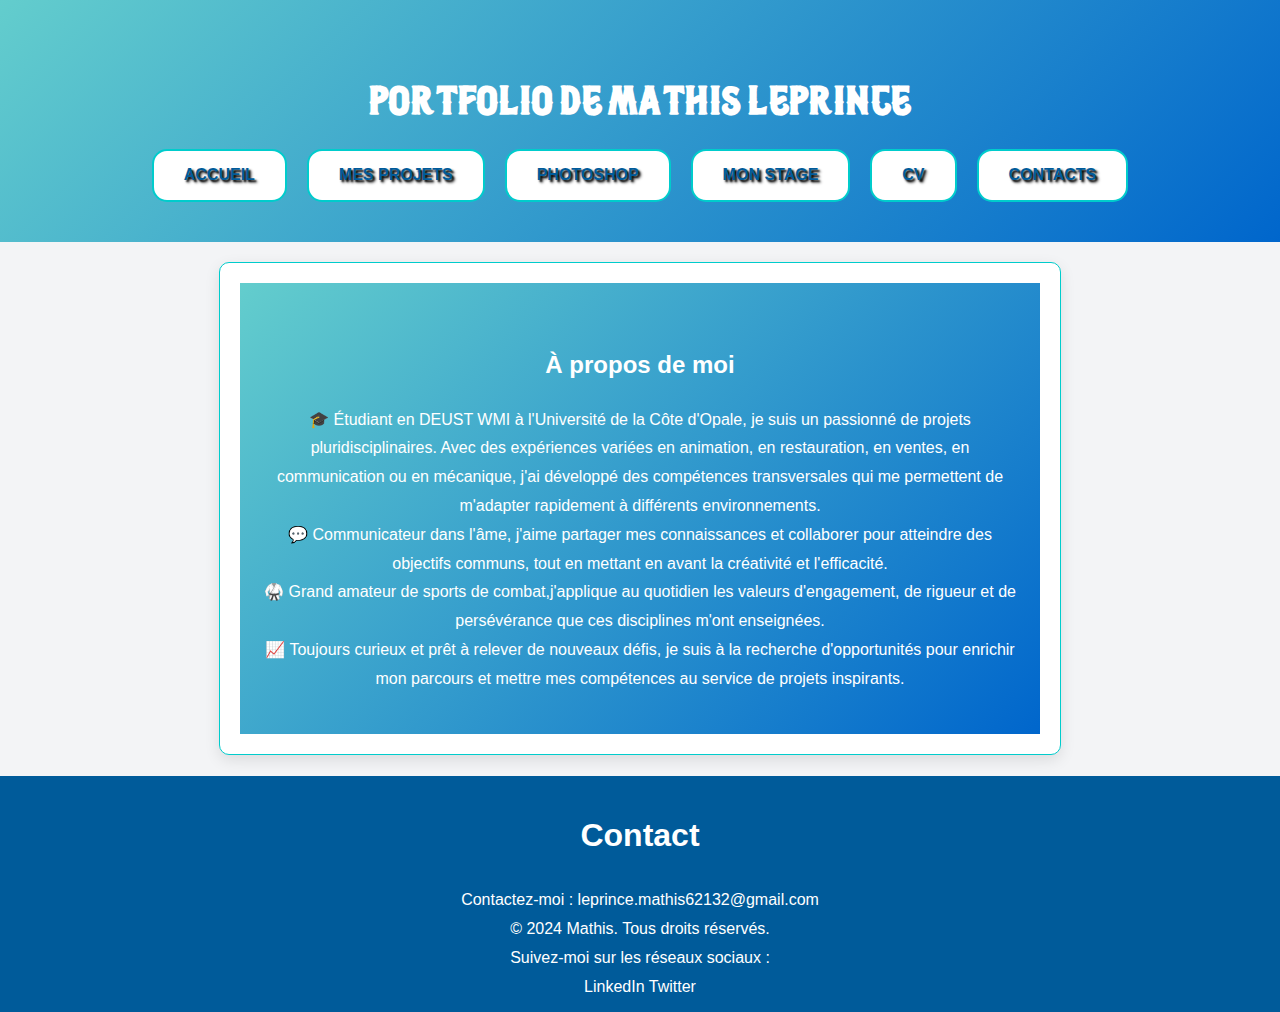
<file: index.html>
<!DOCTYPE html>
<html lang="fr">

<head>
    <meta charset="UTF-8">
    <meta http-equiv="X-UA-Compatible" content="IE=edge">
    <meta name="viewport" content="width=device-width, initial-scale=1.0">
    <title>Document</title>
    <link rel="stylesheet" href="css/style.css">
</head>

<body>

    <header>
        <h1 style=>Portfolio de Mathis Leprince</h1>
        <nav>
            <ul>
                <li><a href="index.html">Accueil</a></li>
                <li><a href="Mes projets.html">Mes projets</a></li>
                <li><a href="photoshop.html">Photoshop</a></li>
                <li><a href="Monstage.html">Mon stage</a></li>
                <li><a href="CV.php">CV</a></li>
                <li><a href="Contact.html">Contacts</a></li>

            </ul>
        </nav>
    </header>
    <section id="apropos">
        <header>
            <h2>À propos de moi</h2>
            🎓 Étudiant en DEUST WMI à l'Université de la Côte d'Opale, je suis un passionné de projets
            pluridisciplinaires. Avec des expériences variées en animation, en restauration, en ventes, en communication
            ou en mécanique, j'ai développé des compétences transversales qui me permettent de m'adapter rapidement à
            différents environnements.<br>

            💬 Communicateur dans l'âme, j'aime partager mes connaissances et collaborer pour atteindre des objectifs
            communs, tout en mettant en avant la créativité et l'efficacité.<br>

            🥋 Grand amateur de sports de combat,j'applique au quotidien les valeurs d'engagement,
            de rigueur et de persévérance que ces disciplines m'ont enseignées. <br>

            📈 Toujours curieux et prêt à relever de nouveaux défis, je suis à la recherche
            d'opportunités pour enrichir mon parcours et mettre mes compétences au service de projets inspirants.
        </header>
        <main>
    </section>
    <h1></h1>
    <footer>
        <h1>Contact</h1>
        Contactez-moi : leprince.mathis62132@gmail.com <br>

        © 2024 Mathis. Tous droits réservés. <br>

        Suivez-moi sur les réseaux sociaux : <br>

        LinkedIn Twitter <br>
    </footer>

</body>

</html>
</file>
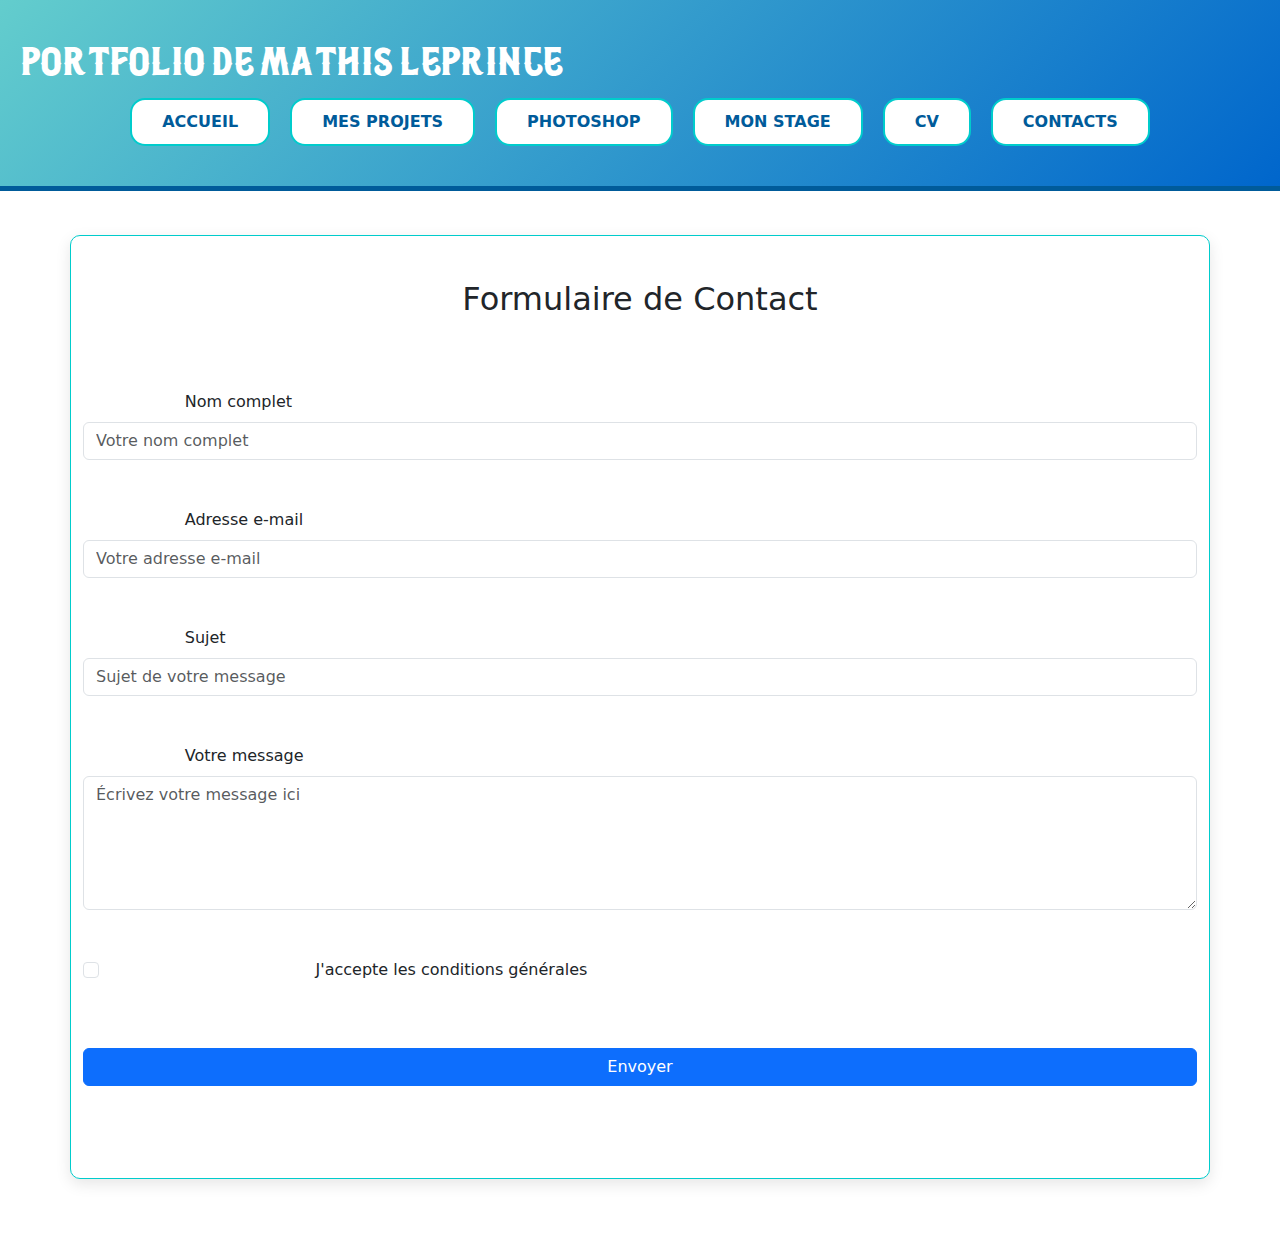
<file: Contact.html>
<!DOCTYPE html>
<html lang="fr">

<head>
    <meta charset="UTF-8">
    <meta http-equiv="X-UA-Compatible" content="IE=edge">
    <meta name="viewport" content="width=device-width, initial-scale=1.0">
    <title>Contact</title>
    <link rel="stylesheet" href="css/Contact.css">
    <link href="https://cdn.jsdelivr.net/npm/bootstrap@5.3.0/dist/css/bootstrap.min.css" rel="stylesheet">
</head>

<body>
    <header>
        <h1 style=>Portfolio de Mathis Leprince</h1>
        <nav>
            <ul>
                <li><a href="index.html">Accueil</a></li>
                <li><a href="Mes projets.html">Mes projets</a></li>
                <li><a href="photoshop.html">Photoshop</a></li>
                <li><a href="Monstage.html">Mon stage</a></li>
                <li><a href="cv.html">CV</a></li>
                <li><a href="Contact.html">Contacts</a></li>
            </ul>
        </nav>
    </header>

    <main>
                <section class="container">
                        <h2 class="text-center mb-4">Formulaire de Contact</h2>
                        <form>

                                <fieldset>
                                        <label for="name" class="form-label">Nom complet</label>
                                        <input type="text" class="form-control" id="name"
                        placeholder="Votre nom complet" required>
                                    </fieldset>

                                <fieldset>
                                        <label for="email" class="form-label">Adresse e-mail</label>
                                        <input type="email" class="form-control" id="email"
                        placeholder="Votre adresse e-mail" required>
                                    </fieldset>

                                <fieldset>
                                        <label for="subject" class="form-label">Sujet</label>
                                        <input type="text" class="form-control" id="subject"
                        placeholder="Sujet de votre message">
                                    </fieldset>

                                <fieldset>
                                        <label for="message" class="form-label">Votre message</label>
                                        <textarea class="form-control" id="message" rows="5"
                        placeholder="Écrivez votre message ici"                         required></textarea>
                                    </fieldset>

                                <!-- Case à cocher -->
                                <fieldset class="form-check">
                                        <input type="checkbox" class="form-check-input" id="consent" required>
                                        <label class="form-check-label" for="consent">J'accepte les conditions
                        générales</label>
                                    </fieldset>

                                <fieldset>
                                        <button type="submit" class="btn btn-primary w-100 mt-3">Envoyer</button>
                                    </fieldset>
                            </form>
                    </section>
            </main>

        <!-- Lien vers Bootstrap JS -->
        
    <script src="https://cdn.jsdelivr.net/npm/bootstrap@5.3.0/dist/js/bootstrap.bundle.min.js"></script>
</body>

</html>
</file>
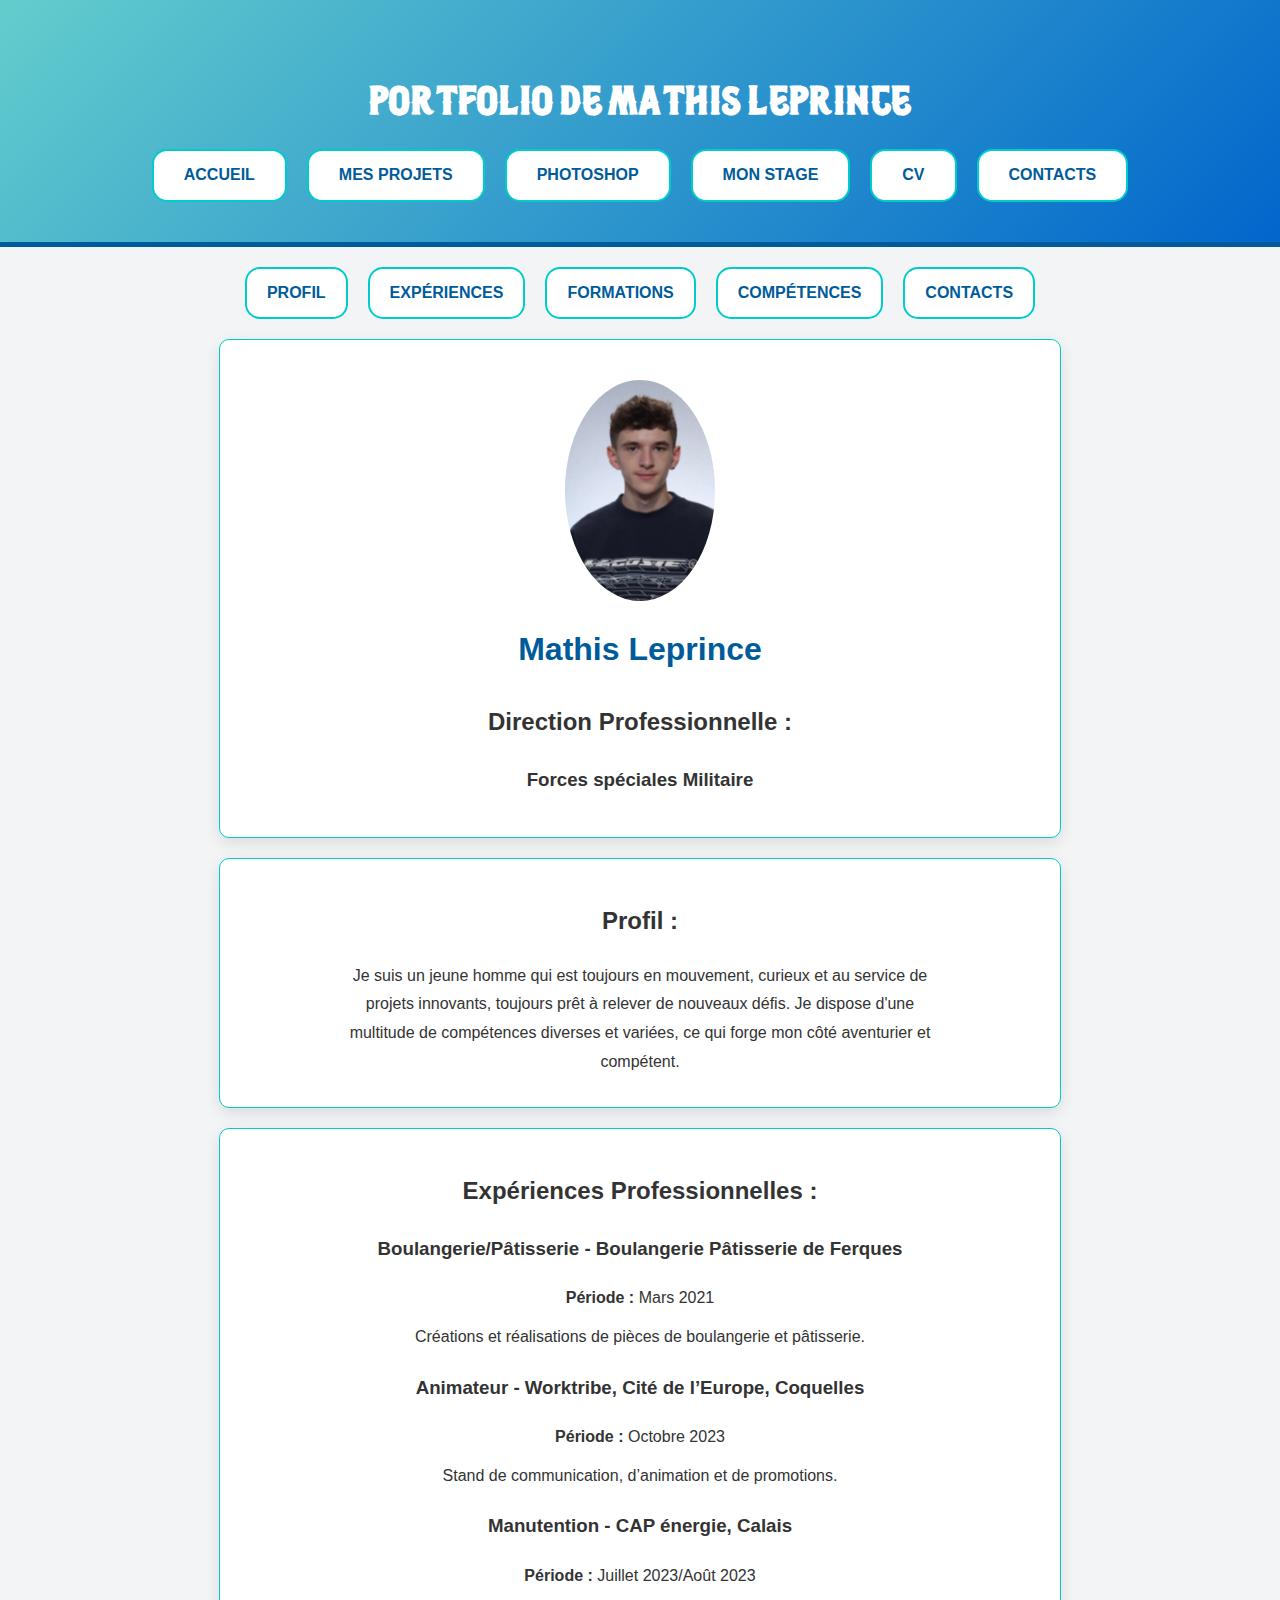
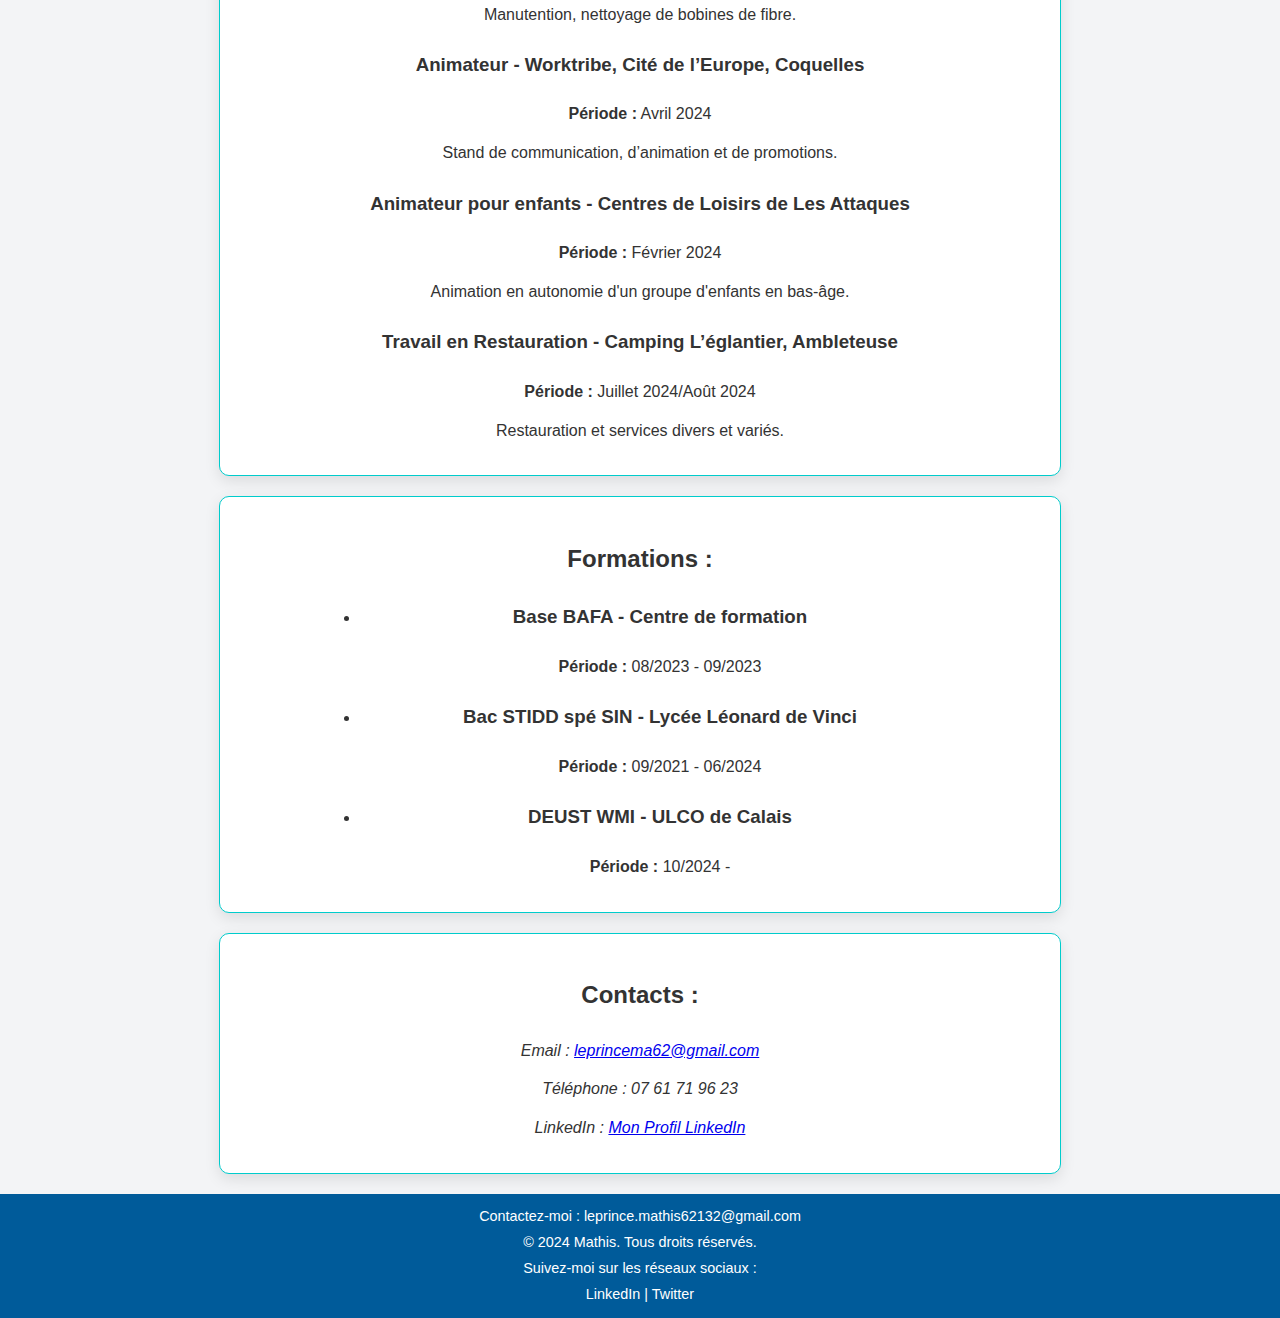
<file: cv.html>
<!DOCTYPE html>
<html lang="fr">

<head>
    <meta charset="UTF-8">
    <meta http-equiv="X-UA-Compatible" content="IE=edge">
    <meta name="viewport" content="width=device-width, initial-scale=1.0">
    <title>Mon CV en Ligne</title>
    <link rel="stylesheet" href="css/CV.css">
</head>

<body>
    <header>
        <h1> Portfolio de Mathis Leprince </h1>
        <nav>
            <ul>
                <li><a href="index.html">Accueil</a></li>
                <li><a href="Mes projets.html">Mes projets</a></li>
                <li><a href="photoshop.html">Photoshop</a></li>
                <li><a href="Monstage.html">Mon stage</a></li>
                <li><a href="CV.html">CV</a></li>
                <li><a href="Contact.html">Contacts</a></li>
            </ul>
        </nav>
    </header>

    <nav>
        <ul>
            <li><a href="#profil">Profil</a></li>
            <li><a href="#experience">Expériences</a></li>
            <li><a href="#Formations">Formations</a></li>
            <li><a href="#competences">Compétences</a></li>
            <li><a href="#contact">Contacts</a></li>
        </ul>
    </nav>

    <section>
        <figure>
            <img src="images/cv/photocv.png" alt="Photo de profil" style="width: 150px; border-radius: 50%;">
            <figcaption>
                <h1>Mathis Leprince</h1>
                <h2>Direction Professionnelle :</h2>
                <h3>Forces spéciales Militaire</h3>
            </figcaption>
        </figure>
    </section>

    <main>
        <section id="profil">
            <h2>Profil :</h2>
            <p>Je suis un jeune homme qui est toujours en mouvement, curieux et au service de projets innovants,
                toujours prêt à relever de nouveaux défis. Je dispose d'une multitude de compétences diverses et
                variées, ce qui forge mon côté aventurier et compétent.</p>
        </section>

        <section id="experience">
            <h2>Expériences Professionnelles :</h2>
            <article>
                <h3>Boulangerie/Pâtisserie - Boulangerie Pâtisserie de Ferques</h3>
                <p><strong>Période :</strong> Mars 2021</p>
                <p>Créations et réalisations de pièces de boulangerie et pâtisserie.</p>
            </article>
            <article>
                <h3>Animateur - Worktribe, Cité de l’Europe, Coquelles</h3>
                <p><strong>Période :</strong> Octobre 2023</p>
                <p>Stand de communication, d’animation et de promotions.</p>
            </article>
            <article>
                <h3>Manutention - CAP énergie, Calais</h3>
                <p><strong>Période :</strong> Juillet 2023/Août 2023</p>
                <p>Manutention, nettoyage de bobines de fibre.</p>
            </article>
            <article>
                <h3>Animateur - Worktribe, Cité de l’Europe, Coquelles</h3>
                <p><strong>Période :</strong> Avril 2024</p>
                <p>Stand de communication, d’animation et de promotions.</p>
            </article>
            <article>
                <h3>Animateur pour enfants - Centres de Loisirs de Les Attaques</h3>
                <p><strong>Période :</strong> Février 2024</p>
                <p>Animation en autonomie d'un groupe d'enfants en bas-âge.</p>
            </article>
            <article>
                <h3>Travail en Restauration - Camping L’églantier, Ambleteuse</h3>
                <p><strong>Période :</strong> Juillet 2024/Août 2024</p>
                <p>Restauration et services divers et variés.</p>
            </article>
        </section>

        <section id="Formations">
            <h2>Formations :</h2>
            <ul>
                <li>
                    <h3>Base BAFA - Centre de formation</h3>
                    <p><strong>Période :</strong> 08/2023 - 09/2023</p>
                </li>
                <li>
                    <h3>Bac STIDD spé SIN - Lycée Léonard de Vinci</h3>
                    <p><strong>Période :</strong> 09/2021 - 06/2024</p>
                </li>
                <li>
                    <h3>DEUST WMI - ULCO de Calais</h3>
                    <p><strong>Période :</strong> 10/2024 - </p>
                </li>
            </ul>
        </section>

        <section id="contact">
            <h2>Contacts :</h2>
            <address>
                <p>Email : <a href="mailto:leprincema62@gmail.com">leprincema62@gmail.com</a></p>
                <p>Téléphone : 07 61 71 96 23</p>
                <p>LinkedIn : <a href="https://linkedin.com/in/votreprofil" target="_blank">Mon Profil LinkedIn</a></p>
            </address>
        </section>
    </main>

    <footer>
        <p>Contactez-moi : leprince.mathis62132@gmail.com</p>
        <p>© 2024 Mathis. Tous droits réservés.</p>
        <p>Suivez-moi sur les réseaux sociaux :</p>
        <p>LinkedIn | Twitter</p>
    </footer>
</body>

</html>
</file>
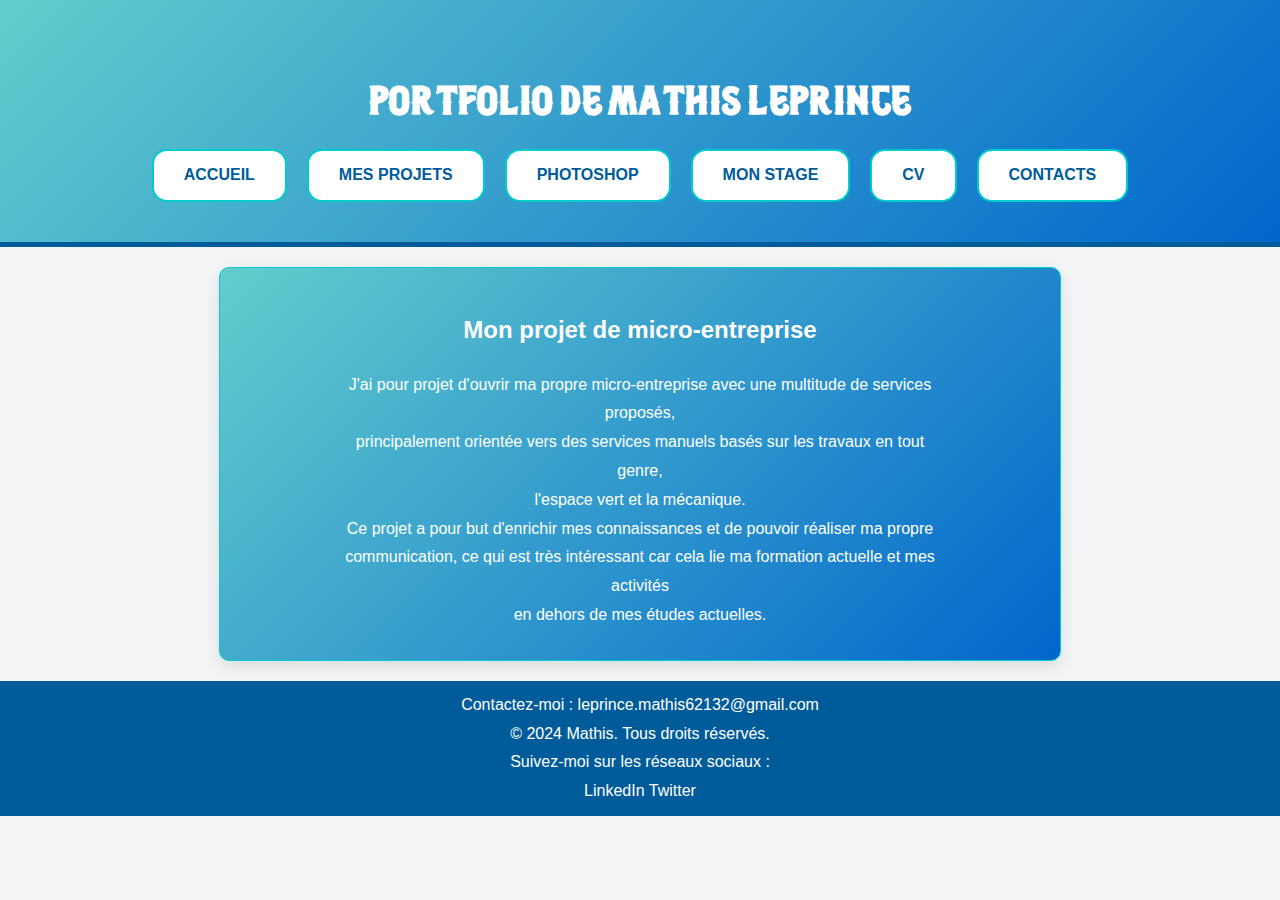
<file: Mes projets.html>
<!DOCTYPE html>
<html lang="fr">

<head>
    <meta charset="UTF-8">
    <meta http-equiv="X-UA-Compatible" content="IE=edge">
    <meta name="viewport" content="width=device-width, initial-scale=1.0">
    <title>Mes projets</title>
    <link rel="stylesheet" href="css/Mes projets.css">
</head>

<body>

    <header>
        <h1>Portfolio de Mathis Leprince</h1>
        <nav>
            <ul>
                <li><a href="index.html">Accueil</a></li>
                <li><a href="Mes projets.html">Mes projets</a></li>
                <li><a href="photoshop.html">Photoshop</a></li>
                <li><a href="Monstage.html">Mon stage</a></li>
                <li><a href="cv.html">CV</a></li>
                <li><a href="Contact.html">Contacts</a></li>
            </ul>
        </nav>
    </header>

    <main>
        <section>
            <h2>Mon projet de micro-entreprise</h2>
            <p>
                J'ai pour projet d'ouvrir ma propre micro-entreprise avec une multitude de services proposés,<br>
                principalement orientée vers des services manuels basés sur les travaux en tout genre,<br>
                l'espace vert et la mécanique.<br>
                Ce projet a pour but d'enrichir mes connaissances et de pouvoir réaliser ma propre<br>
                communication, ce qui est très intéressant car cela lie ma formation actuelle et mes activités<br>
                en dehors de mes études actuelles.
            </p>
        </section>
    </main>

    <footer>
        Contactez-moi : leprince.mathis62132@gmail.com <br>

        © 2024 Mathis. Tous droits réservés. <br>

        Suivez-moi sur les réseaux sociaux : <br>

        LinkedIn Twitter <br>
    </footer>

</body>

</html>
</file>
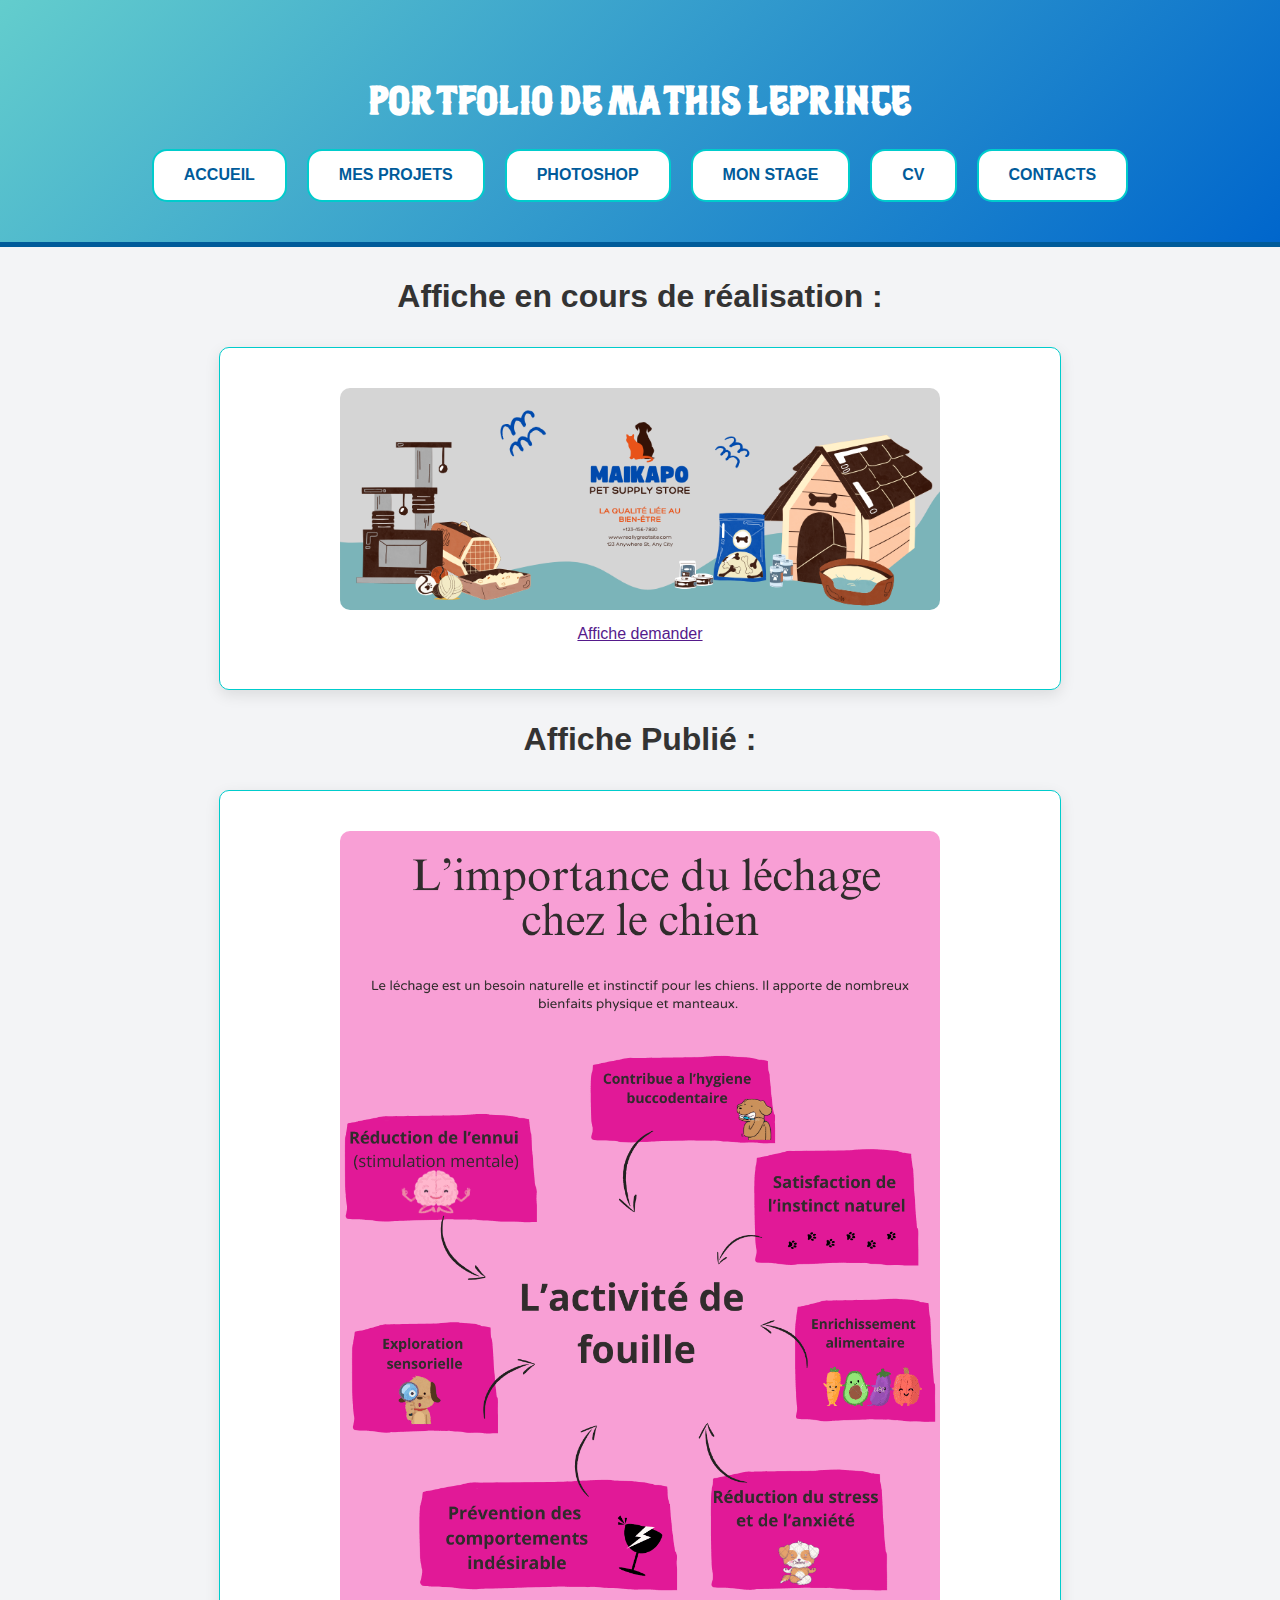
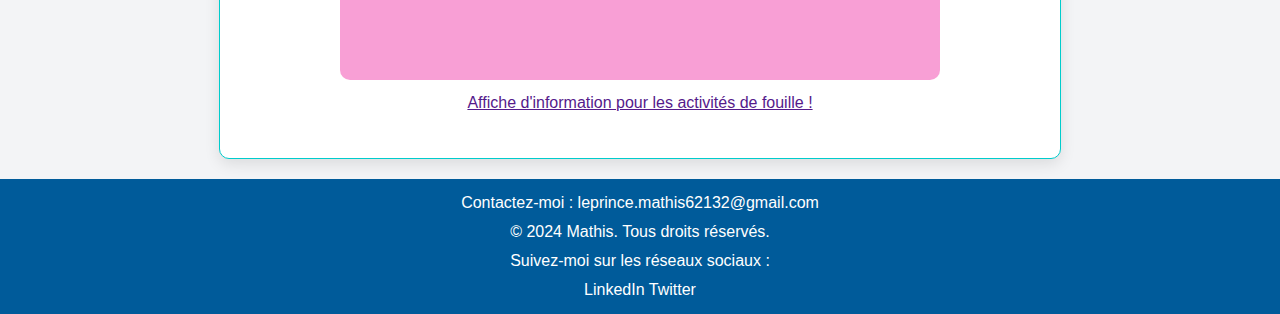
<file: Monstage.html>
<!DOCTYPE html>
<html lang="fr">

<head>
    <meta charset="UTF-8">
    <meta http-equiv="X-UA-Compatible" content="IE=edge">
    <meta name="viewport" content="width=device-width, initial-scale=1.0">
    <title>Mon stage</title>
    <link rel="stylesheet" href="css/Monstage.css">
</head>

<body>

    <header>
        <h1 style=>Portfolio de Mathis Leprince</h1>
        <nav>
            <ul>
                <li><a href="index.html">Accueil</a></li>
                <li><a href="Mes projets.html">Mes projets</a></li>
                <li><a href="photoshop.html">Photoshop</a></li>
                <li><a href="Monstage.html">Mon stage</a></li>
                <li><a href="cv.html">CV</a></li>
                <li><a href="Contact.html">Contacts</a></li>

            </ul>
        </nav>
    </header>
    <main>
        <h1>Affiche en cours de réalisation :</h1>
        <section>
            <ul>
                <li>
                    <a href="">
                        <figure>
                            <img src="images/Monstage/Maikapo.png" alt="">
                            <figcaption>Affiche demander</figcaption>
                        </figure>
                    </a>
                </li>
            </ul>
        </section>
        <h1>Affiche Publié :</h1>
        <section>
            <ul>
                <li>
                    <a href="">
                        <figure>
                            <img src="images/Monstage/unnamed.png" alt="">
                            <figcaption>Affiche d'information pour les activités de fouille !</figcaption>
                        </figure>
                    </a>
                </li>
            </ul>
        </section>
    </main>
    <footer>
        Contactez-moi : leprince.mathis62132@gmail.com <br>

        © 2024 Mathis. Tous droits réservés. <br>

        Suivez-moi sur les réseaux sociaux : <br>

        LinkedIn Twitter <br>
    </footer>
</body>

</html>
</file>
<file: css/style.css>
@font-face {
    font-family: 'Customblack';
    src: url('font/Blacknorthdemo-mLE25.otf') format('opentype');
    font-weight: normal;
    font-style: normal;
}

body {
    margin: 0;
    font-family: 'Arial', sans-serif;
    color: #333;
    background: #f3f4f6;
    text-align: center;
    line-height: 1.8;
}

header {
    background: linear-gradient(135deg, #63cdcd, #0066cc);
    color: white;
    padding: 40px 20px;
}

header h1 {
    font-family: 'Customblack', 'Arial', sans-serif;
    font-size: 2.5rem;
    margin-bottom: 10px;
}

header nav ul {
    display: flex;
    justify-content: center;
    gap: 20px;
    list-style: none;
    padding: 0;
    margin: 0;
}

header nav a {
    text-shadow: 2px 2px 2px black, 3px 3px 3px gray;
    color: white;
    font-weight: bold;
    text-transform: uppercase;
    padding: 5px 10px;
    border-radius: 4px;
    transition: background 0.3s ease;
}

figure {
    margin: 20px auto;
    text-align: center;
}

figure figcaption p {
    font-style: italic;
    color: #555;
}

section {
    background: white;
    margin: 20px auto;
    padding: 20px;
    border-radius: 10px;
    border: 1px solid #00cccc;
    box-shadow: 0px 5px 15px rgba(0, 0, 0, 0.1);
    max-width: 800px;
}

section ul,
section p {
    text-align: center;
    margin: 10px auto;
    max-width: 600px;
}

footer {
    background: #005b9a;
    color: white;
    padding: 10px 0;
    margin-top: 20px;
}

footer p {
    margin: 0;
    font-size: 0.9rem;
}

nav ul {
    display: flex;
    justify-content: center;
    gap: 20px;
    list-style: none;
    padding: 0;
    margin: 20px auto;
}

nav ul li {
    background: white;
    border: 2px solid #00cccc;
    border-radius: 15px;
    padding: 10px 20px;
    transition: transform 0.3s ease, box-shadow 0.3s ease;
}

nav ul li a {
    color: #005b9a;
    font-weight: bold;
    text-transform: uppercase;
    text-decoration: none;
}

nav ul li:hover {
    transform: scale(1.05);
    box-shadow: 0 5px 15px rgba(0, 0, 0, 0.1);
    background: #f0fcfc;
}

/* --- Media Queries --- */

/* Tablettes (écrans ≤ 768px) */
@media (max-width: 768px) {
    header {
        padding: 30px 15px;
    }

    header h1 {
        font-size: 2rem;
    }

    header nav ul {
        flex-direction: column;
        gap: 10px;
    }

    section {
        padding: 15px;
        margin: 15px auto;
    }

    section ul,
    section p {
        max-width: 90%;
    }
}

/* Mobiles (écrans ≤ 480px) */
@media (max-width: 480px) {
    header {
        padding: 20px 10px;
    }

    header h1 {
        font-size: 1.5rem;
    }

    header nav ul {
        flex-direction: column;
        gap: 5px;
    }

    header nav a {
        font-size: 0.9rem;
        padding: 5px;
    }

    section {
        padding: 10px;
        margin: 10px auto;
        border-radius: 8px;
    }

    footer p {
        font-size: 0.8rem;
    }
}
</file>
<file: css/Contact.css>
@font-face {
    font-family: 'Customblack';
    src: url('font/Blacknorthdemo-mLE25.otf') format('opentype');
}

body {
    margin: 0;
    font-family: 'Arial', sans-serif;
    color: #333;
    background: #f3f4f6;
    text-align: center;
    line-height: 1.8;
}

header {
    background: linear-gradient(135deg, #63cdcd, #0066cc);
    color: white;
    padding: 40px 20px;
    border-bottom: 5px solid #005b9a;
}

header h1 {
    font-family: 'Customblack', 'Arial', sans-serif;
    font-size: 2.5rem;
    margin-bottom: 10px;
}

header nav ul {
    display: flex;
    justify-content: center;
    gap: 20px;
    padding: 0;
    list-style: none;
    margin: 0;
}

header nav a {
    color: white;
    font-weight: bold;
    text-transform: uppercase;
    padding: 5px 10px;
    border-radius: 4px;
    transition: background 0.3s ease;
}

header nav a:hover {
    background: rgba(255, 255, 255, 0.2);
}

figure figcaption h1 {
    color: #005b9a;
    margin-top: 10px;
}

figure figcaption p {
    font-style: italic;
    color: #555;
}

section {
    background: white;
    margin: 20px auto;
    padding: 20px;
    border-radius: 10px;
    border: 1px solid #00cccc;
    box-shadow: 0px 5px 15px rgba(0, 0, 0, 0.1);
    max-width: 800px;
}

section ul,
section p {
    text-align: center;
    margin: 10px auto;
    max-width: 600px;
}

footer {
    background: #005b9a;
    color: white;
    padding: 10px 0;
    margin-top: 20px;
}

footer p {
    margin: 0;
    font-size: 0.9rem;
}

nav ul {
    display: flex;
    justify-content: center;
    gap: 20px;
    list-style: none;
    padding: 0;
    margin: 20px auto;
}

nav ul li {
    background: white;
    border: 2px solid #00cccc;
    border-radius: 15px;
    padding: 10px 20px;
    transition: transform 0.3s ease, box-shadow 0.3s ease;
}

nav ul li a {
    color: #005b9a;
    font-weight: bold;
    text-transform: uppercase;
    text-decoration: none;
}

nav ul li:hover {
    transform: scale(1.05);
    box-shadow: 0 5px 15px rgba(0, 0, 0, 0.1);
    background: #f0fcfc;
}

@media (max-width: 768px) {
    header {
        padding: 30px 15px;
    }

    header h1 {
        font-size: 2rem;
    }

    header nav ul {
        flex-direction: column;
        gap: 10px;
    }

    section {
        padding: 15px;
        margin: 15px auto;
    }

    section ul,
    section p {
        max-width: 90%;
    }
}

@media (max-width: 480px) {
    header {
        padding: 20px 10px;
    }

    header h1 {
        font-size: 1.5rem;
    }

    header nav ul {
        flex-direction: column;
        gap: 5px;
    }

    header nav a {
        font-size: 0.9rem;
        padding: 5px;
    }

    section {
        padding: 10px;
        margin: 10px auto;
        border-radius: 8px;
    }

    footer p {
        font-size: 0.8rem;
    }
}
</file>
<file: css/CV.css>
@font-face {
    font-family: 'Customblack';
    src: url('font/Blacknorthdemo-mLE25.otf') format('opentype');
    font-weight: normal;
    font-style: normal;
}

body {
    margin: 0;
    font-family: 'Arial', sans-serif;
    color: #333;
    background: #f3f4f6;
    text-align: center;
    line-height: 1.8;
}

header {
    background: linear-gradient(135deg, #63cdcd, #0066cc);
    color: white;
    padding: 40px 20px;
    border-bottom: 5px solid #005b9a;
}

header h1 {
    font-family: 'Customblack', 'Arial', sans-serif;
    font-size: 2.5rem;
    margin-bottom: 10px;
}

header nav ul {
    display: flex;
    justify-content: center;
    gap: 20px;
    list-style: none;
    padding: 0;
    margin: 0;
}

header nav a {
    color: white;
    font-weight: bold;
    text-transform: uppercase;
    padding: 5px 10px;
    border-radius: 4px;
    transition: background 0.3s ease;
}

header nav a:hover {
    background: rgba(255, 255, 255, 0.2);
}

figure {
    margin: 20px auto;
    text-align: center;
}

figure figcaption h1 {
    color: #005b9a;
    margin-top: 10px;
}

figure figcaption p {
    font-style: italic;
    color: #555;
}

section {
    background: white;
    margin: 20px auto;
    padding: 20px;
    border-radius: 10px;
    border: 1px solid #00cccc;
    box-shadow: 0px 5px 15px rgba(0, 0, 0, 0.1);
    max-width: 800px;
}

section ul,
section p {
    text-align: center;
    margin: 10px auto;
    max-width: 600px;
}

footer {
    background: #005b9a;
    color: white;
    padding: 10px 0;
    margin-top: 20px;
}

footer p {
    margin: 0;
    font-size: 0.9rem;
}

nav ul {
    display: flex;
    justify-content: center;
    gap: 20px;
    list-style: none;
    padding: 0;
    margin: 20px auto;
}

nav ul li {
    background: white;
    border: 2px solid #00cccc;
    border-radius: 15px;
    padding: 10px 20px;
    transition: transform 0.3s ease, box-shadow 0.3s ease;
}

nav ul li a {
    color: #005b9a;
    font-weight: bold;
    text-transform: uppercase;
    text-decoration: none;
}

nav ul li:hover {
    transform: scale(1.05);
    box-shadow: 0 5px 15px rgba(0, 0, 0, 0.1);
    background: #f0fcfc;
}

/* Tablettes (écrans ≤ 768px) */
@media (max-width: 768px) {
    header {
        padding: 30px 15px;
    }

    header h1 {
        font-size: 2rem;
    }

    header nav ul {
        flex-direction: column;
        gap: 10px;
    }

    section {
        padding: 15px;
        margin: 15px auto;
    }

    section ul,
    section p {
        max-width: 90%;
    }
}

/* Mobiles (écrans ≤ 480px) */
@media (max-width: 480px) {
    header {
        padding: 20px 10px;
    }

    header h1 {
        font-size: 1.5rem;
    }

    header nav ul {
        flex-direction: column;
        gap: 5px;
    }

    header nav a {
        font-size: 0.9rem;
        padding: 5px;
    }

    section {
        padding: 10px;
        margin: 10px auto;
        border-radius: 8px;
    }

    footer p {
        font-size: 0.8rem;
    }
}
</file>
<file: css/Mes projets.css>
@font-face {
    font-family: 'Customblack';
    src: url('font/Blacknorthdemo-mLE25.otf') format('opentype');
    font-weight: normal;
    font-style: normal;
}

body {
    margin: 0;
    font-family: 'Arial', sans-serif;
    color: #333;
    background: #f3f4f6;
    text-align: center;
    line-height: 1.8;
}

header {
    background: linear-gradient(135deg, #63cdcd, #0066cc);
    color: white;
    padding: 40px 20px;
    border-bottom: 5px solid #005b9a;
}

header h1 {
    font-family: 'Customblack', 'Arial', sans-serif;
    font-size: 2.5rem;
    margin-bottom: 10px;
}

header nav ul {
    display: flex;
    justify-content: center;
    gap: 20px;
    list-style: none;
    padding: 0;
    margin: 0;
}

header nav a {
    color: white;
    font-weight: bold;
    text-transform: uppercase;
    padding: 5px 10px;
    border-radius: 4px;
    transition: background 0.3s ease;
}

header nav a:hover {
    background: rgba(255, 255, 255, 0.2);
}

figure {
    margin: 20px auto;
    text-align: center;
}

figure figcaption h1 {
    color: #005b9a;
    margin-top: 10px;
}

figure figcaption p {
    font-style: italic;
    color: #555;
}

section {
    background: white;
    margin: 20px auto;
    padding: 20px;
    border-radius: 10px;
    border: 1px solid #00cccc;
    box-shadow: 0px 5px 15px rgba(0, 0, 0, 0.1);
    max-width: 800px;
}

section ul,
section p {
    text-align: center;
    margin: 10px auto;
    max-width: 600px;
}

footer {
    background: #005b9a;
    color: white;
    padding: 10px 0;
    margin-top: 20px;
}

footer p {
    margin: 0;
    font-size: 0.9rem;
}

nav ul {
    display: flex;
    justify-content: center;
    gap: 20px;
    list-style: none;
    padding: 0;
    margin: 20px auto;
}

nav ul li {
    background: white;
    border: 2px solid #00cccc;
    border-radius: 15px;
    padding: 10px 20px;
    transition: transform 0.3s ease, box-shadow 0.3s ease;
}

nav ul li a {
    color: #005b9a;
    font-weight: bold;
    text-transform: uppercase;
    text-decoration: none;
}

nav ul li:hover {
    transform: scale(1.05);
    box-shadow: 0 5px 15px rgba(0, 0, 0, 0.1);
    background: #f0fcfc;
}

/* --- Media Queries --- */

/* Tablettes (écrans ≤ 768px) */
@media (max-width: 768px) {
    header {
        padding: 30px 15px;
    }

    header h1 {
        font-size: 2rem;
    }

    header nav ul {
        flex-direction: column;
        gap: 10px;
    }

    section {
        padding: 15px;
        margin: 15px auto;
    }

    section ul,
    section p {
        max-width: 90%;
    }
}

/* Mobiles (écrans ≤ 480px) */
@media (max-width: 480px) {
    header {
        padding: 20px 10px;
    }

    header h1 {
        font-size: 1.5rem;
    }

    header nav ul {
        flex-direction: column;
        gap: 5px;
    }

    header nav a {
        font-size: 0.9rem;
        padding: 5px;
    }

    section {
        padding: 10px;
        margin: 10px auto;
        border-radius: 8px;
    }

    footer p {
        font-size: 0.8rem;
    }
}

section {
    background: linear-gradient(135deg, #63cdcd, #0066cc);
    margin: 20px auto;
    padding: 20px;
    border-radius: 10px;
    border: 1px solid #00cccc;
    box-shadow: 0px 5px 15px rgba(0, 0, 0, 0.1);
    max-width: 800px;
    color: white;
}
</file>
<file: css/Monstage.css>
@font-face {
    font-family: 'Customblack';
    src: url('font/Blacknorthdemo-mLE25.otf') format('opentype');
    font-weight: normal;
    font-style: normal;
}

body {
    margin: 0;
    font-family: 'Arial', sans-serif;
    color: #333;
    background: #f3f4f6;
    text-align: center;
    line-height: 1.8;
}

header {
    background: linear-gradient(135deg, #63cdcd, #0066cc);
    color: white;
    padding: 40px 20px;
    border-bottom: 5px solid #005b9a;
}

header h1 {
    font-family: 'Customblack', 'Arial', sans-serif;
    font-size: 2.5rem;
    margin-bottom: 10px;
}

header nav ul {
    display: flex;
    justify-content: center;
    gap: 20px;
    padding: 0;
    list-style: none;
    margin: 0;
}

header nav a {
    color: white;
    font-weight: bold;
    text-transform: uppercase;
    padding: 5px 10px;
    border-radius: 4px;
    transition: background 0.3s ease;
}

header nav a:hover {
    background: rgba(255, 255, 255, 0.2);
}

figure {
    margin: 20px auto;
    text-align: center;
}

figure figcaption h1 {
    color: #005b9a;
    margin-top: 10px;
}

figure figcaption p {
    font-style: italic;
    color: #555;
}

section {
    background: white;
    margin: 20px auto;
    padding: 20px;
    border-radius: 10px;
    border: 1px solid #00cccc;
    box-shadow: 0px 5px 15px rgba(0, 0, 0, 0.1);
    max-width: 800px;
}

section ul,
section p {
    text-align: center;
    margin: 10px auto;
    max-width: 600px;
}

footer {
    background: #005b9a;
    color: white;
    padding: 10px 0;
    margin-top: 20px;
}

footer p {
    margin: 0;
    font-size: 0.9rem;
}

nav ul {
    display: flex;
    justify-content: center;
    gap: 20px;
    list-style: none;
    padding: 0;
    margin: 20px auto;
}

nav ul li {
    background: white;
    border: 2px solid #00cccc;
    border-radius: 15px;
    padding: 10px 20px;
    transition: transform 0.3s ease, box-shadow 0.3s ease;
}

nav ul li a {
    color: #005b9a;
    font-weight: bold;
    text-transform: uppercase;
    text-decoration: none;
}

nav ul li:hover {
    transform: scale(1.05);
    box-shadow: 0 5px 15px rgba(0, 0, 0, 0.1);
    background: #f0fcfc;
}

/* --- Media Queries --- */

/* Tablettes (écrans ≤ 768px) */
@media (max-width: 768px) {
    header {
        padding: 30px 15px;
    }

    header h1 {
        font-size: 2rem;
    }

    header nav ul {
        flex-direction: column;
        gap: 10px;
    }

    section {
        padding: 15px;
        margin: 15px auto;
    }

    section ul,
    section p {
        max-width: 90%;
    }
}

/* Mobiles (écrans ≤ 480px) */
@media (max-width: 480px) {
    header {
        padding: 20px 10px;
    }

    header h1 {
        font-size: 1.5rem;
    }

    header nav ul {
        flex-direction: column;
        gap: 5px;
    }

    header nav a {
        font-size: 0.9rem;
        padding: 5px;
    }

    section {
        padding: 10px;
        margin: 10px auto;
        border-radius: 8px;
    }

    footer p {
        font-size: 0.8rem;
    }
}

figure img {
    width: 100%;
    height: 100%;
    object-fit: cover;
    border-radius: 10px;
}

ul {
    list-style: none;
    padding: 0;
    margin: 0;
}
</file>
